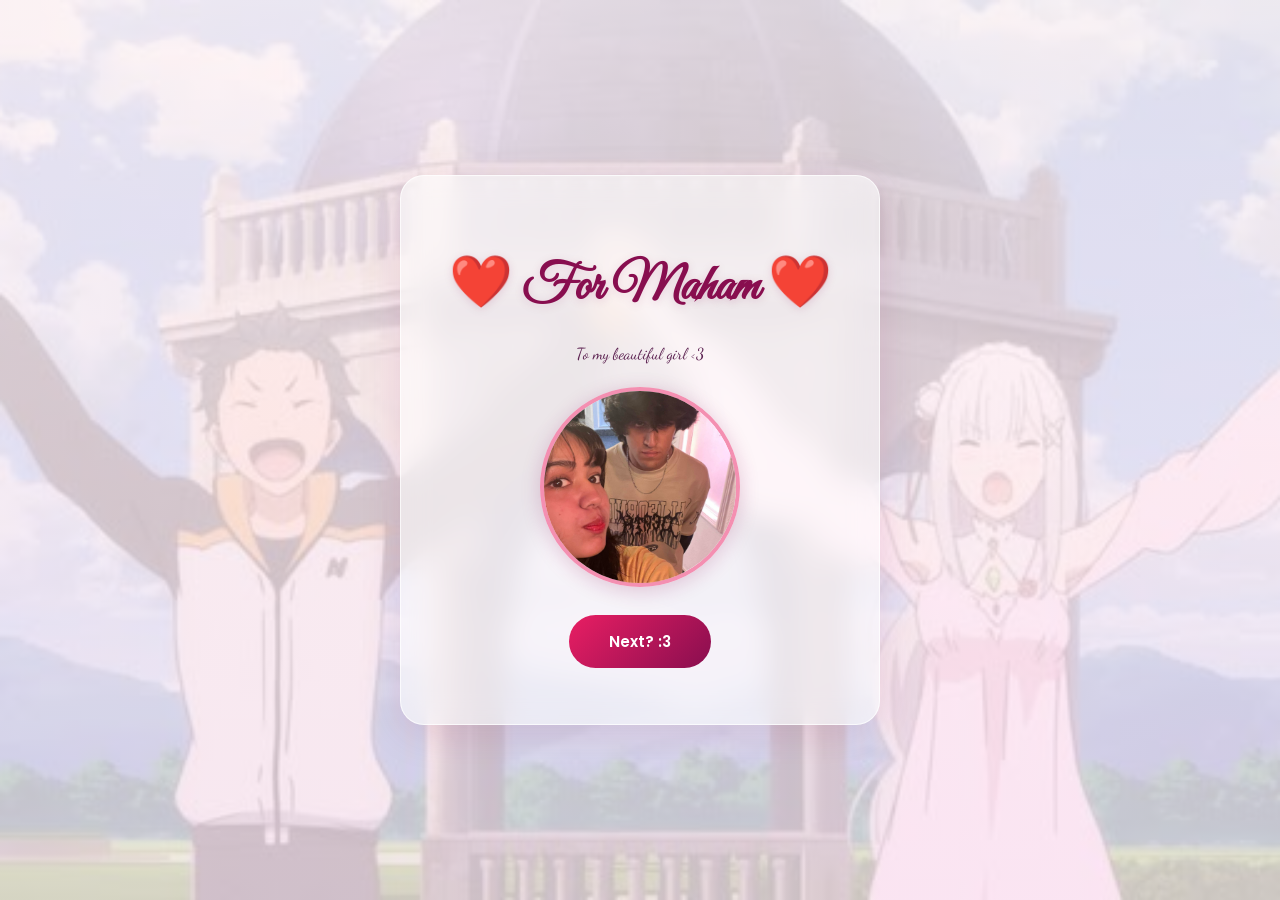
<file: index.html>
<!DOCTYPE html>
<html>
<head>
    <title>for my beautiful girlfriend</title>
    <link rel="stylesheet" href="style.css">
</head>
<body>

<div class="hero">

    <div class="glass">

        <h1>❤️ For Maham ❤️</h1>

        <p class="quote">
            To my beautiful girl <3
        </p>

        <!-- IMAGE CARD (FIXED STRUCTURE) -->
        <div class="index-photo">
            <img src="images/pic1.jpg" alt="Maham">
        </div>

        <a href="page2.html" class="btn">
            Next? :3
        </a>

    </div>

</div>

<script src="script.js"></script>

</body>
</html>
</file>
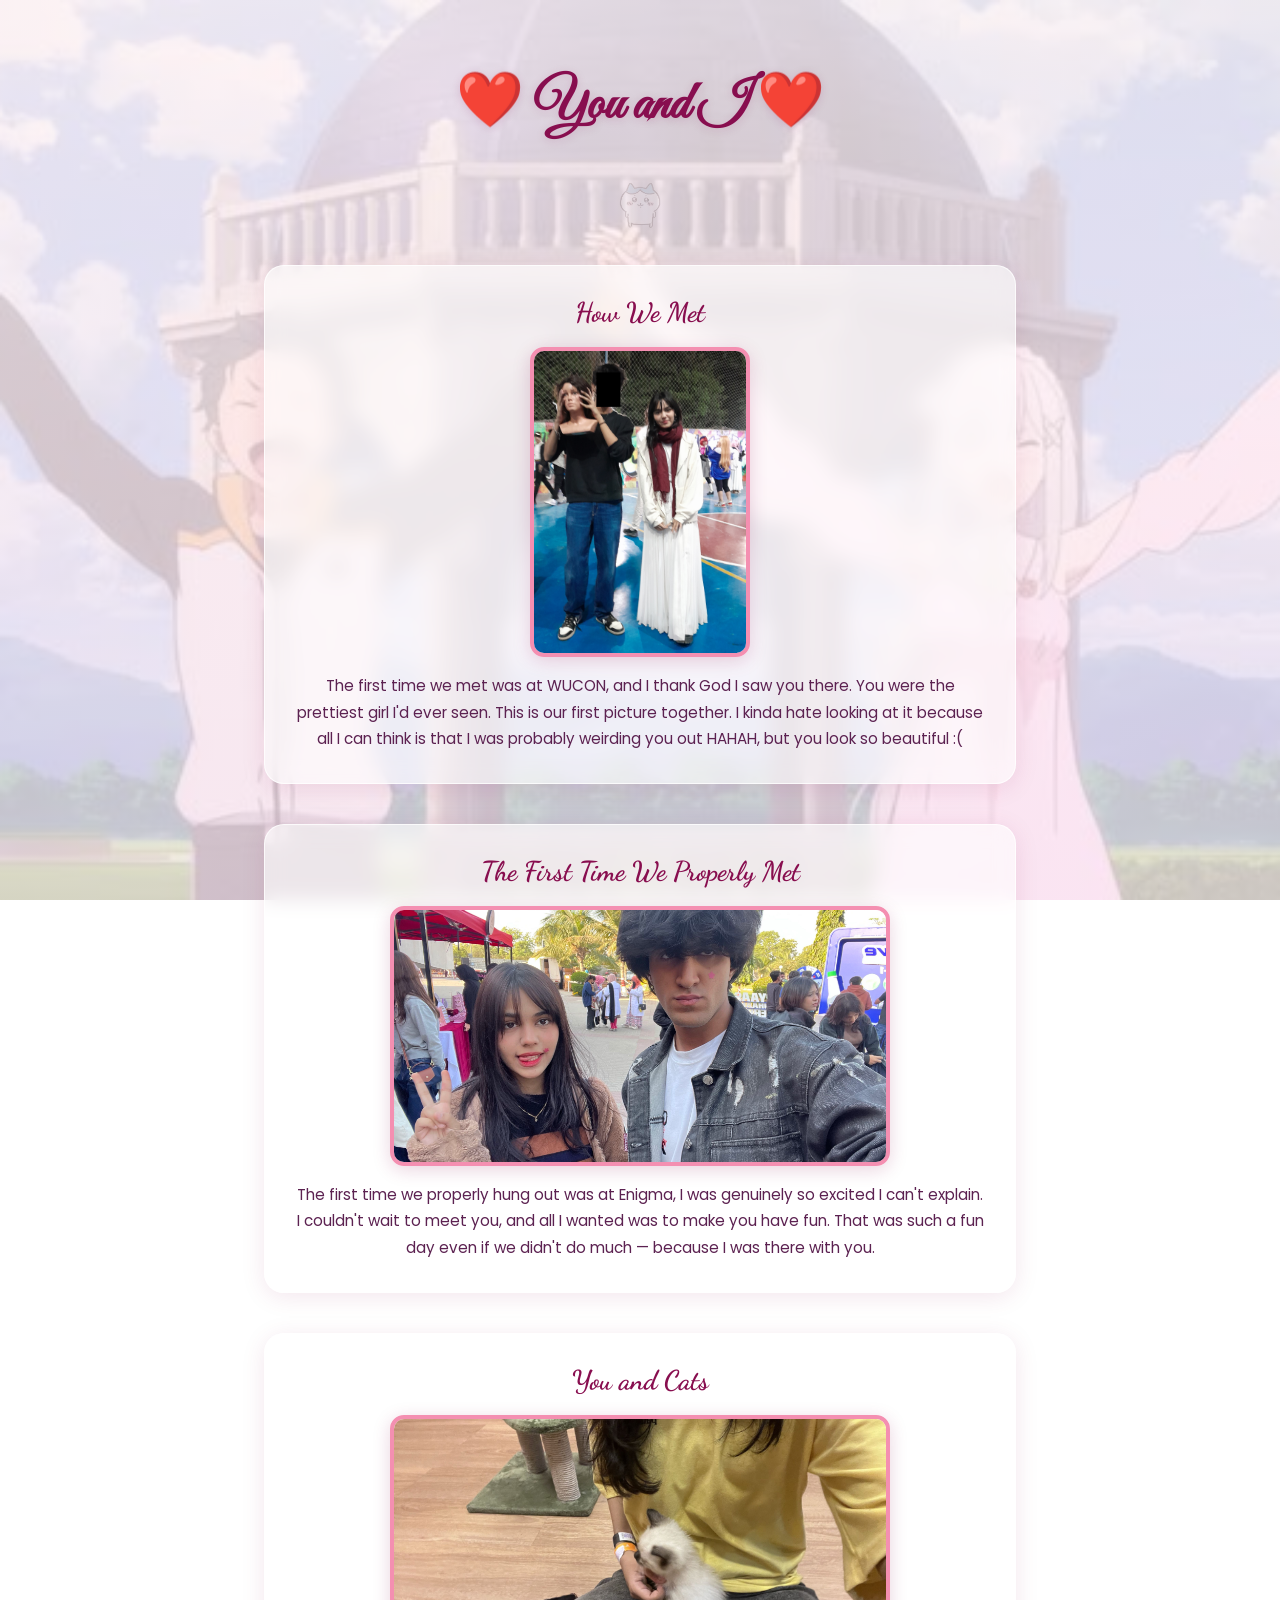
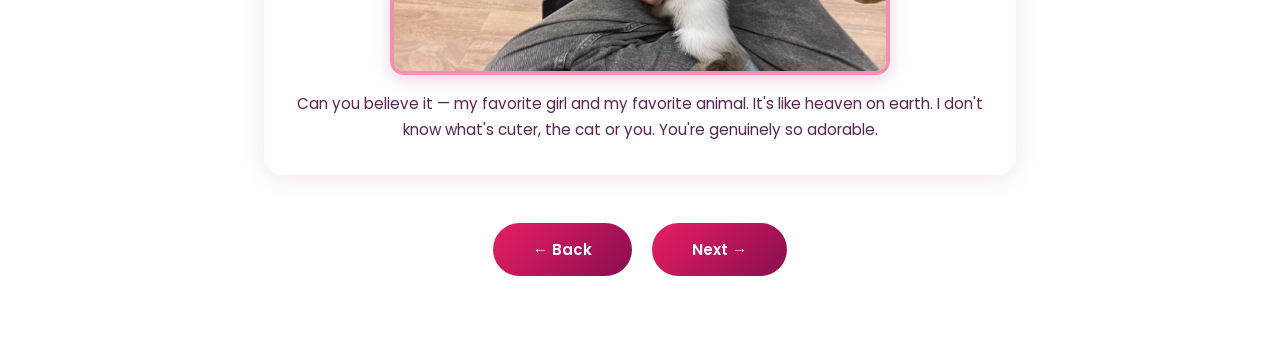
<file: page2.html>
<!DOCTYPE html>
<html>
<head>
    <title>You and I</title>
    <link rel="stylesheet" href="style.css">
</head>

<body>

<div class="container">

    <h1>❤️ You and I ❤️</h1>

    <a href="secret.html" class="secret-img">
        <img src="images/hachiware.png" alt="..." />
    </a>

    <div class="timeline">

        <!-- CARD 1 -->
        <div class="timeline-card">
            <h2>How We Met</h2>

            <div class="photo-frame portrait">
                <img src="images/us.jpg" alt="Our first picture together">
            </div>

            <p>
                The first time we met was at WUCON, and I thank God I saw you there. You were the prettiest girl I'd ever seen. This is our first picture together. I kinda hate looking at it because all I can think is that I was probably weirding you out HAHAH, but you look so beautiful :(
            </p>
        </div>

        <!-- CARD 2 -->
        <div class="timeline-card">
            <h2>The First Time We Properly Met</h2>

            <div class="photo-frame landscape">
                <img src="images/uss.jpg" alt="Our second picture together">
            </div>

            <p>
                The first time we properly hung out was at Enigma, I was genuinely so excited I can't explain. I couldn't wait to meet you, and all I wanted was to make you have fun. That was such a fun day even if we didn't do much — because I was there with you.
            </p>
        </div>

        <!-- CARD 3 -->
        <div class="timeline-card">
            <h2>You and Cats</h2>

            <div class="photo-frame landscape">
                <img src="images/cat.jpg" alt="You and a cat">
            </div>

            <p>
                Can you believe it — my favorite girl and my favorite animal. It's like heaven on earth. I don't know what's cuter, the cat or you. You're genuinely so adorable.
            </p>
        </div>

    </div>

    <a href="index.html" class="btn">← Back</a>
    <a href="page3.html" class="btn">Next →</a>

</div>

</body>
</html>
</file>
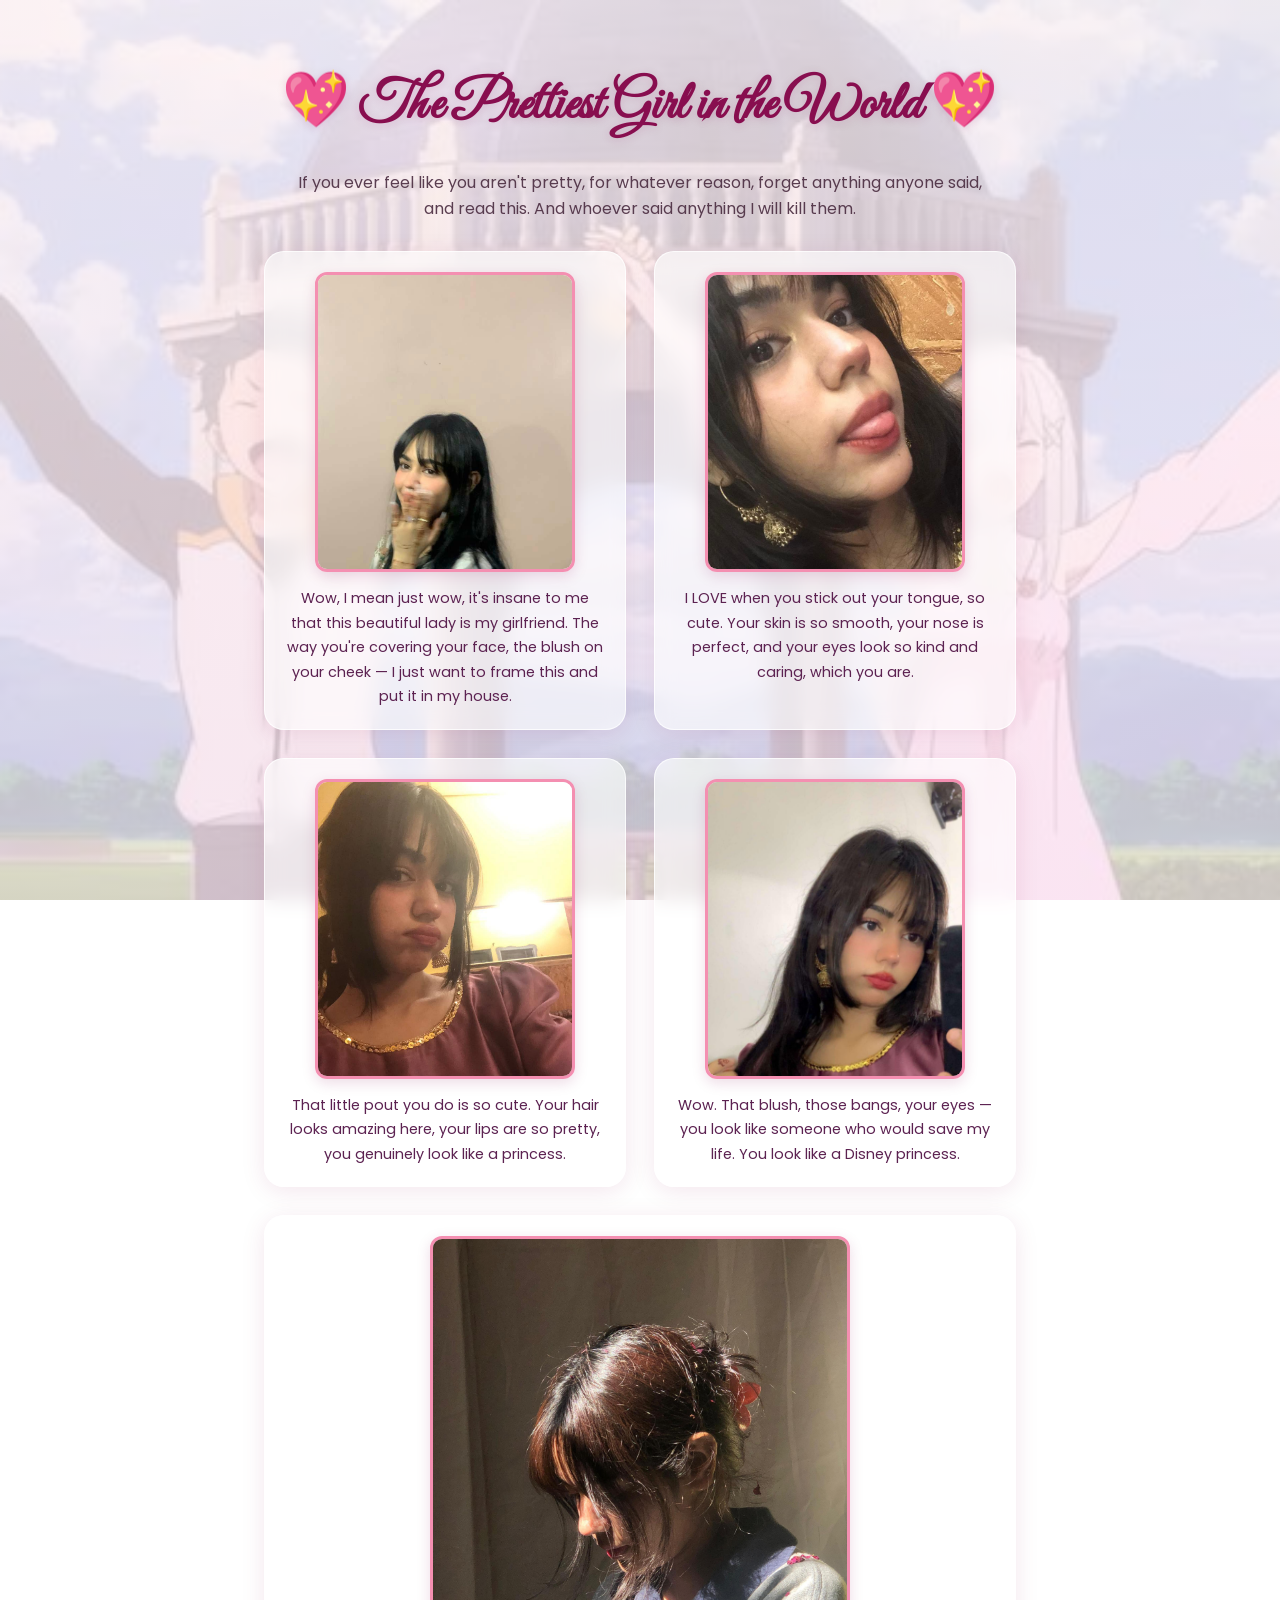
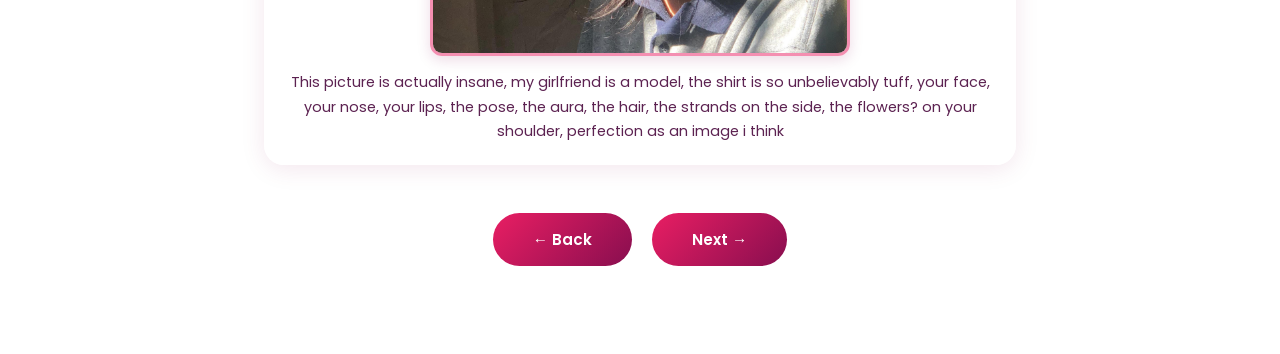
<file: page3.html>
<!DOCTYPE html>
<html>
<head>
<title>Gallery</title>
<link rel="stylesheet" href="style.css">
</head>
<body>

<div class="container">

    <h1>
        💖 The Prettiest Girl in the World 💖
    </h1>

    <p style="
        text-align:center;
        max-width:700px;
        margin:10px auto 30px auto;
        line-height:1.6;
        opacity:0.9;
    ">
        If you ever feel like you aren't pretty, for whatever reason, forget anything anyone said, and read this. And whoever said anything I will kill them.
    </p>

    <div class="gallery">

        <div class="memory-card">
            <img src="images/1.jpg" class="story-photo" alt="Photo 1">
            <p>
                Wow, I mean just wow, it's insane to me that this beautiful lady is my girlfriend. The way you're covering your face, the blush on your cheek — I just want to frame this and put it in my house.
            </p>
        </div>

        <div class="memory-card">
            <img src="images/2.jpg" class="story-photo" alt="Photo 2">
            <p>
                I LOVE when you stick out your tongue, so cute. Your skin is so smooth, your nose is perfect, and your eyes look so kind and caring, which you are.
            </p>
        </div>

        <div class="memory-card">
            <img src="images/3.jpg" class="story-photo" alt="Photo 3">
            <p>
                That little pout you do is so cute. Your hair looks amazing here, your lips are so pretty, you genuinely look like a princess.
            </p>
        </div>

        <div class="memory-card">
            <img src="images/4.jpg" class="story-photo" alt="Photo 4">
            <p>
                Wow. That blush, those bangs, your eyes — you look like someone who would save my life. You look like a Disney princess.
            </p>
        </div>

        <div class="memory-card center-card">
    <img src="images/5.jpg" class="story-photo" alt="Photo 5">
    <p>
        This picture is actually insane, my girlfriend is a model, the shirt is so unbelievably tuff, your face, your nose, your lips, the pose, the aura, the hair, the strands on the side, the flowers? on your shoulder, perfection as an image i think
    </p>
</div>

    </div>

    <a href="page2.html" class="btn">← Back</a>
    <a href="page4.html" class="btn">Next →</a>

</div>

<script src="script.js"></script>

</body>
</html>
</file>
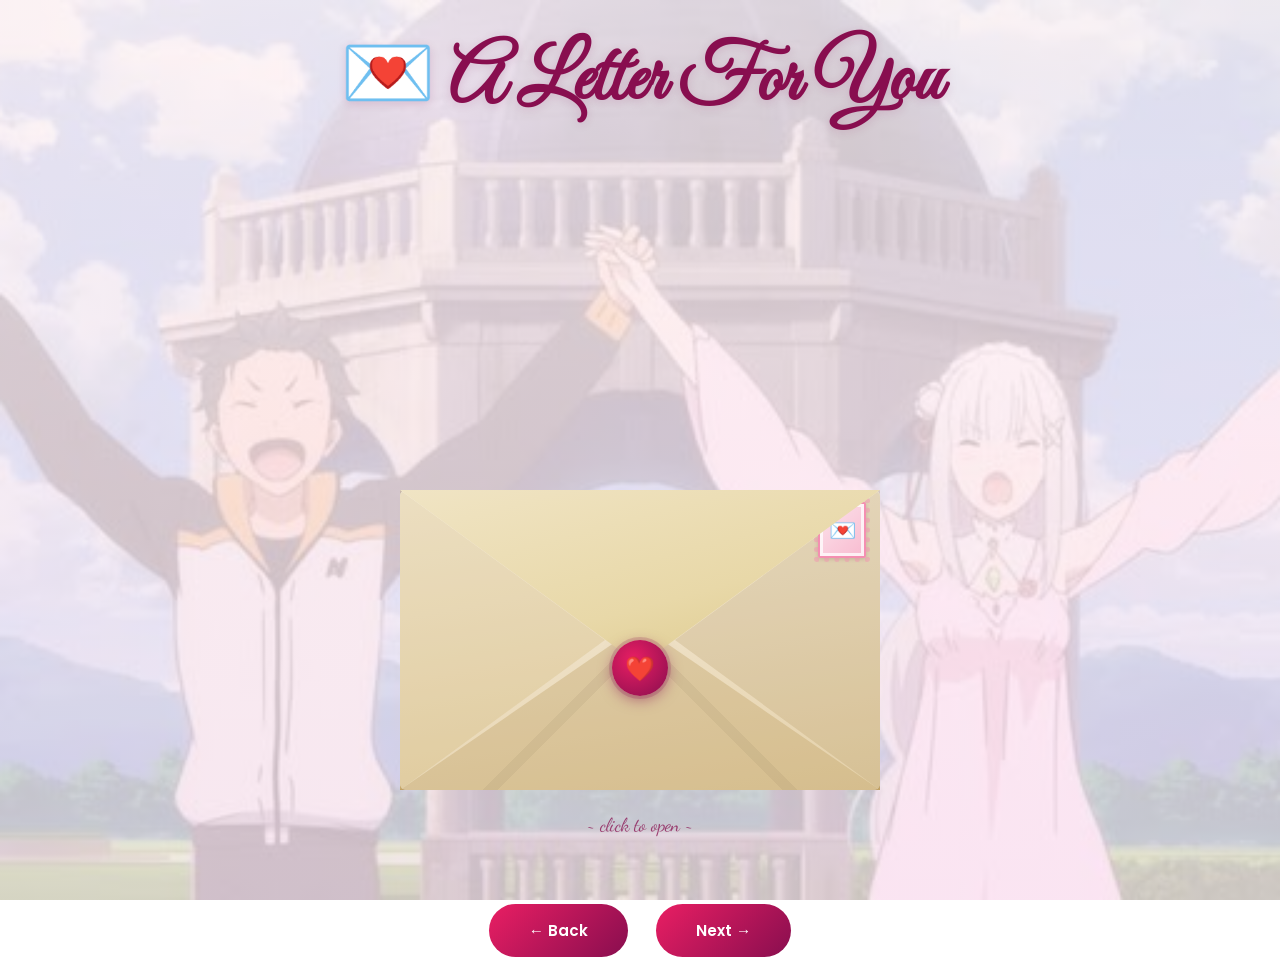
<file: page4.html>
<!DOCTYPE html>
<html>
<head>
<title>Love Letter</title>
<link rel="stylesheet" href="style.css">
</head>
<body>

<h1>💌 A Letter For You</h1>

<div class="scene">
  <div class="env-outer" id="env">

    <div class="letter" id="letter">
      <div class="letter-content">
        <div class="salutation">Maham Ali,</div>
        <img src="images/kiss.jpg" alt="Special Photo" class="letter-photo">
        <div class="body">
          you are the kindest and warmest soul i've ever met.
          Any bad day on which I talk to you becomes the best day
          of my life. You are my other half — so generous, so kind,
          so amazing, so cool. I admire the music you listen to,
          the clothes you wear, the way you carry yourself,
          and the way you handle daily life.
          I promise to make you happy every single day.
        </div>
        <div class="sign">with love 💕</div>
      </div>
    </div>

    <div class="env-body">
      <div class="env-left"></div>
      <div class="env-right"></div>
      <div class="env-bottom"></div>
      <div class="stamp">💌</div>
    </div>

    <div class="flap">
      <div class="flap-face flap-front"></div>
      <div class="flap-face flap-back"></div>
    </div>

    <div class="seal">❤️</div>

  </div>

  <div class="hint" id="hint">~ click to open ~</div>
</div>

<div class="nav">
  <a href="page3.html" class="btn">← Back</a>
  <a href="page5.html" class="btn">Next →</a>
</div>

<script src="script.js"></script>
</body>
</html>
</file>
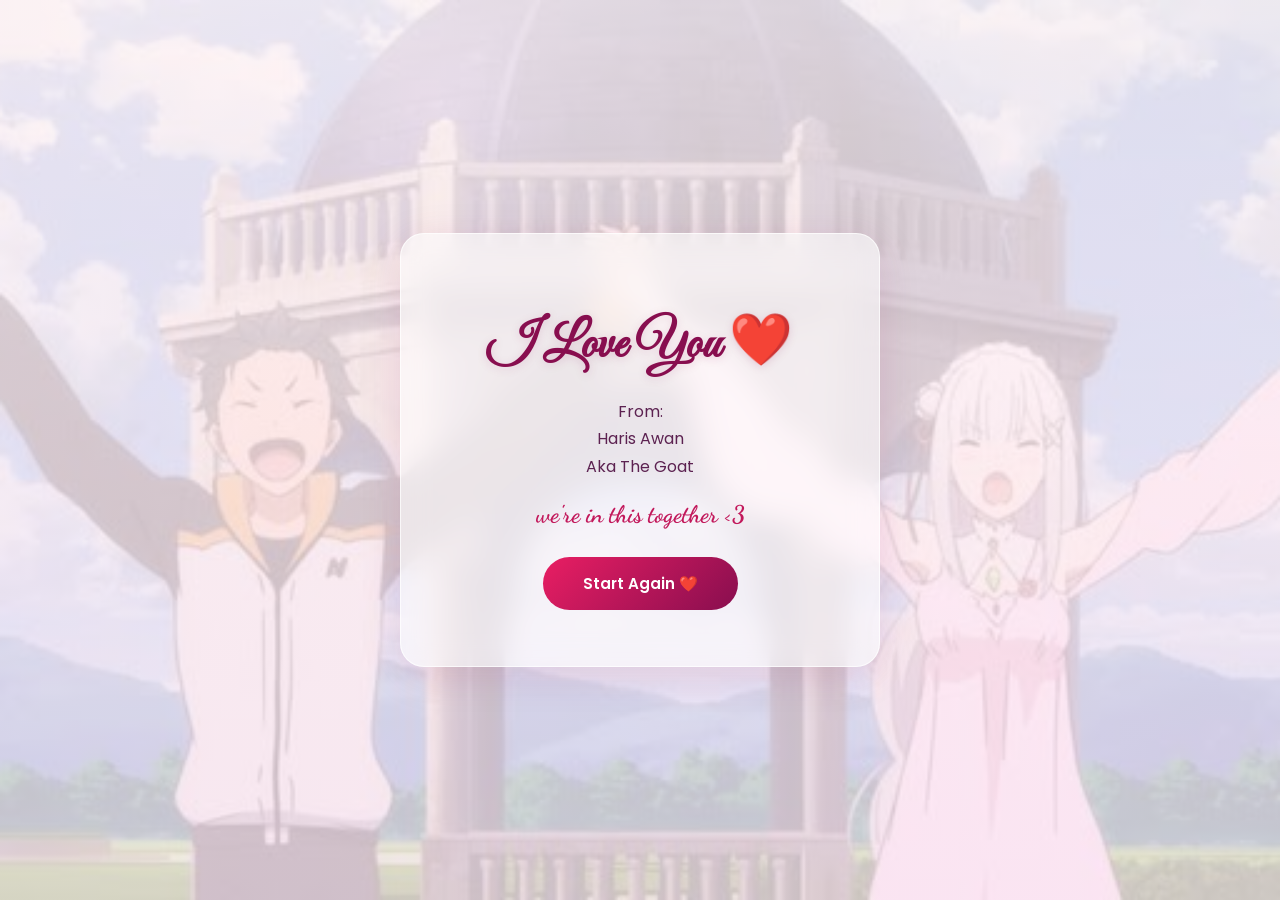
<file: page5.html>
<!DOCTYPE html>
<html>
<head>
<title>Forever ❤️</title>
<link rel="stylesheet" href="style.css">
</head>
<body>

<div class="hero">

<div class="glass">

<h1>I Love You ❤️</h1>

<p>
From:<br>
Haris Awan<br>
Aka The Goat
</p>

<h2>we're in this together &lt;3</h2>

<a href="index.html" class="btn">
Start Again ❤️
</a>

</div>

</div>

<script src="script.js"></script>

</body>
</html>
</file>
<file: style.css>
@import url('https://fonts.googleapis.com/css2?family=Great+Vibes&family=Dancing+Script:wght@500;700&family=Poppins:wght@400;600&display=swap');

* { margin: 0; padding: 0; box-sizing: border-box; }

body {
  min-height: 100vh;
  overflow-x: hidden;
  font-family: 'Poppins', sans-serif;
  color: #4a2c40;
  background:
    linear-gradient(rgba(255,241,242,0.78), rgba(252,231,243,0.78)),
    url("images/Subaru.jpeg");
  background-size: cover;
  background-position: center;
  background-attachment: fixed;
}

/* ── HERO (index + page5) ── */
.hero {
  min-height: 100vh;
  display: flex;
  align-items: center;
  justify-content: center;
}

.glass {
  background: rgba(255, 255, 255, 0.55);
  backdrop-filter: blur(14px);
  border: 1.5px solid rgba(255,255,255,0.7);
  border-radius: 24px;
  padding: 48px 52px;
  max-width: 480px;
  width: 90%;
  text-align: center;
  box-shadow: 0 8px 40px rgba(136,14,79,0.13);
  display: flex;
  flex-direction: column;
  align-items: center;
  gap: 20px;
  transition: transform 0.3s ease, box-shadow 0.3s ease;
}

.glass:hover {
  transform: translateY(-6px);
  box-shadow: 0 12px 40px rgba(136,14,79,0.22), 0 0 30px rgba(233,30,99,0.12);
}

.glass h1 {
  font-family: 'Great Vibes', cursive;
  font-size: 3.2rem;
  color: #880e4f;
  text-shadow: 0 2px 10px rgba(136,14,79,0.15);
  white-space: nowrap;
}

.glass h2 {
  font-family: 'Dancing Script', cursive;
  font-size: 1.5rem;
  color: #c2185b;
}

.glass p {
  font-size: 1rem;
  line-height: 1.7;
  color: #5c2251;
}

.quote {
  font-family: 'Dancing Script', cursive;
  font-size: 1.3rem;
  color: #880e4f;
}

/* index center photo */
.index-photo {
  width: 200px;
  height: 200px;
  border-radius: 50%;
  overflow: hidden;
  border: 4px solid #f48fb1;
  box-shadow: 0 4px 20px rgba(136,14,79,0.2);
}

.index-photo img {
  width: 100%;
  height: 100%;
  object-fit: cover;
}

/* ── CONTAINER (page2, page3) ── */
.container {
  max-width: 800px;
  margin: 0 auto;
  padding: 40px 24px 80px;
  text-align: center;
}

.container h1 {
  font-family: 'Great Vibes', cursive;
  font-size: 3.4rem;
  color: #880e4f;
  margin-bottom: 30px;
  text-shadow: 0 2px 10px rgba(136,14,79,0.15);
}

/* ── TIMELINE (page2) ── */
.timeline {
  display: flex;
  flex-direction: column;
  gap: 40px;
  margin-bottom: 40px;
}

.timeline-card {
  background: rgba(255,255,255,0.6);
  backdrop-filter: blur(10px);
  border: 1.5px solid rgba(255,255,255,0.75);
  border-radius: 20px;
  padding: 30px;
  box-shadow: 0 4px 24px rgba(136,14,79,0.1);
  text-align: center;
  transition: transform 0.3s ease, box-shadow 0.3s ease;
}

.timeline-card:hover {
  transform: translateY(-6px);
  box-shadow: 0 12px 40px rgba(136,14,79,0.22), 0 0 30px rgba(233,30,99,0.12);
}

.timeline-card h2 {
  font-family: 'Dancing Script', cursive;
  font-size: 1.7rem;
  color: #880e4f;
  margin-bottom: 18px;
}

.timeline-card p {
  font-size: 0.95rem;
  line-height: 1.75;
  color: #5c2251;
  margin-top: 16px;
}

/* portrait frame — tall images (us.jpg) */
.photo-frame.portrait {
  width: 220px;
  height: 310px;
  margin: 0 auto;
  border-radius: 14px;
  overflow: hidden;
  border: 4px solid #f48fb1;
  box-shadow: 0 4px 18px rgba(136,14,79,0.18);
}

/* landscape frame — wide images (uss.jpg, cat.jpg) */
.photo-frame.landscape {
  width: 100%;
  max-width: 500px;
  height: 260px;
  margin: 0 auto;
  border-radius: 14px;
  overflow: hidden;
  border: 4px solid #f48fb1;
  box-shadow: 0 4px 18px rgba(136,14,79,0.18);
}

.photo-frame img {
  width: 100%;
  height: 100%;
  object-fit: cover;
}

/* secret hachiware link */
.secret-img {
  display: block;
  margin: 0 auto 28px;
  width: 60px;
  opacity: 0.15;
  transition: opacity 0.3s;
}
.secret-img:hover { opacity: 0.5; }
.secret-img img { width: 100%; }

/* ── GALLERY (page3) ── */
.gallery {
  display: grid;
  grid-template-columns: repeat(2, 1fr);
  gap: 28px;
  margin-bottom: 40px;
}

.memory-card {
  background: rgba(255,255,255,0.6);
  backdrop-filter: blur(10px);
  border: 1.5px solid rgba(255,255,255,0.75);
  border-radius: 20px;
  padding: 20px;
  box-shadow: 0 4px 24px rgba(136,14,79,0.1);
  text-align: center;
  display: flex;
  flex-direction: column;
  align-items: center;
  gap: 14px;
  transition: transform 0.3s ease, box-shadow 0.3s ease;
}

.memory-card:hover {
  transform: translateY(-6px);
  box-shadow: 0 12px 40px rgba(136,14,79,0.22), 0 0 30px rgba(233,30,99,0.12);
}

.center-card {
  grid-column: 1 / -1;
}

.story-photo {
  width: 100%;
  max-width: 260px;
  height: 300px;
  object-fit: cover;
  object-position: top;
  border-radius: 12px;
  border: 3px solid #f48fb1;
  box-shadow: 0 4px 14px rgba(136,14,79,0.15);
  display: block;
  margin: 0 auto;
}

.center-card .story-photo {
  max-width: 420px;
  height: 420px;
}

.memory-card p {
  font-size: 0.9rem;
  line-height: 1.7;
  color: #5c2251;
}

/* ── SHARED H1 (page4) ── */
h1 {
  font-family: 'Great Vibes', cursive;
  font-size: 4.8rem;
  color: #880e4f;
  text-align: center;
  margin: 28px 0 0;
  text-shadow: 0 2px 10px rgba(136,14,79,0.15);
}

/* ── BUTTONS ── */
.btn {
  display: inline-block;
  padding: 15px 40px;
  margin: 8px;
  background: linear-gradient(135deg, #e91e63, #880e4f);
  color: white;
  text-decoration: none;
  border-radius: 50px;
  font-weight: 600;
  font-size: 0.95rem;
  transition: transform 0.2s, box-shadow 0.2s;
}
.btn:hover {
  transform: translateY(-3px);
  box-shadow: 0 10px 24px rgba(136,14,79,0.35);
}

/* ── PAGE 4 ENVELOPE ── */
.scene {
  display: flex;
  flex-direction: column;
  align-items: center;
  margin-top: 360px;
  margin-bottom: 60px;
}

.env-outer {
  position: relative;
  width: 480px;
  height: 300px;
  cursor: pointer;
  overflow: hidden;
}

.letter {
  position: absolute;
  left: 30px;
  right: 30px;
  bottom: 0;
  height: 380px;
  z-index: 1;
  transform: translateY(calc(100% - 300px));
  transition: none;
  border-radius: 5px 5px 0 0;
  background: #fffdf7;
  box-shadow: 0 -2px 20px rgba(0,0,0,0.12);
  overflow: hidden;
}

.letter.animating {
  transition: transform 1s cubic-bezier(0.34, 1.1, 0.64, 1);
}

.letter::before {
  content: '';
  position: absolute;
  inset: 0;
  background-image: repeating-linear-gradient(
    transparent 0px, transparent 31px,
    #e8d5e8 31px, #e8d5e8 32px
  );
  background-position: 0 44px;
  pointer-events: none;
}

.letter::after {
  content: '';
  position: absolute;
  top: 0; bottom: 0; left: 52px;
  width: 1.5px;
  background: rgba(233,30,99,0.18);
  pointer-events: none;
}

.letter-content {
  position: absolute;
  inset: 0;
  padding: 18px 20px 20px 64px;
  font-family: 'Dancing Script', cursive;
  font-size: 16.5px;
  line-height: 2;
  color: #4a1942;
  display: flex;
  flex-direction: column;
  gap: 8px;
}

.letter-content .salutation {
  font-size: 22px;
  font-weight: 700;
  color: #880e4f;
  line-height: 1.4;
}

.letter-content .body {
  font-size: 16px;
  line-height: 2;
  color: #5c2251;
}

.letter-content .sign {
  font-size: 18px;
  font-weight: 700;
  color: #880e4f;
  margin-top: 4px;
}

.letter-photo {
  width: 110px;
  height: 95px;
  border-radius: 8px;
  border: 3px solid #f48fb1;
  object-fit: cover;
  align-self: center;
  box-shadow: 0 4px 12px rgba(136,14,79,0.2);
}

.env-body {
  position: absolute;
  inset: 0;
  z-index: 2;
  border-radius: 6px;
  background: linear-gradient(170deg, #f7efe0 0%, #eee0c5 50%, #e4d0a8 100%);
  box-shadow:
    0 4px 0 #c8a96e,
    0 8px 0 #b8944e,
    0 12px 40px rgba(0,0,0,0.25),
    0 30px 70px rgba(0,0,0,0.12),
    inset 0 1px 0 rgba(255,255,255,0.6);
}

.env-body::before {
  content: '';
  position: absolute;
  inset: 0;
  border-radius: 6px;
  background:
    linear-gradient(135deg, transparent 49%, rgba(0,0,0,0.055) 49%, rgba(0,0,0,0.055) 51%, transparent 51%),
    linear-gradient(225deg, transparent 49%, rgba(0,0,0,0.055) 49%, rgba(0,0,0,0.055) 51%, transparent 51%);
  pointer-events: none;
}

.env-left {
  position: absolute;
  top: 0; left: 0; bottom: 0;
  width: 0; height: 0;
  border-top: 150px solid transparent;
  border-bottom: 150px solid transparent;
  border-left: 205px solid rgba(200,170,100,0.25);
  z-index: 1;
}
.env-right {
  position: absolute;
  top: 0; right: 0; bottom: 0;
  width: 0; height: 0;
  border-top: 150px solid transparent;
  border-bottom: 150px solid transparent;
  border-right: 205px solid rgba(160,130,70,0.2);
  z-index: 1;
}
.env-bottom {
  position: absolute;
  bottom: 0; left: 0;
  width: 0; height: 0;
  border-left: 240px solid transparent;
  border-right: 240px solid transparent;
  border-bottom: 165px solid rgba(180,145,80,0.3);
  z-index: 1;
}

.stamp {
  position: absolute;
  top: 12px; right: 14px;
  width: 48px; height: 56px;
  background: linear-gradient(135deg, #fce4ec, #f8bbd0);
  border: 2.5px solid #f48fb1;
  border-radius: 2px;
  display: flex;
  align-items: center;
  justify-content: center;
  font-size: 22px;
  z-index: 3;
  box-shadow: inset 0 0 0 3px rgba(255,255,255,0.75), 0 1px 4px rgba(0,0,0,0.15);
}
.stamp::before {
  content: '';
  position: absolute;
  inset: -6px;
  border: 5px dotted rgba(244,143,177,0.45);
  border-radius: 3px;
}

.flap {
  position: absolute;
  top: 0; left: 0;
  width: 100%;
  height: 175px;
  z-index: 4;
  transform-origin: top center;
  transition: transform 0.7s cubic-bezier(0.4, 0, 0.2, 1), opacity 0.7s ease;
}

.flap-face {
  position: absolute;
  inset: 0;
  clip-path: polygon(0 0, 100% 0, 50% 100%);
}

.flap-front {
  background: linear-gradient(165deg, #f0e4c4 0%, #e8d8a8 60%, #dcc888 100%);
}

.flap-back { display: none; }

.seal {
  position: absolute;
  top: 150px;
  left: 50%;
  transform: translateX(-50%);
  width: 56px; height: 56px;
  background: radial-gradient(circle at 38% 35%, #e91e63, #880e4f);
  border-radius: 50%;
  display: flex;
  align-items: center;
  justify-content: center;
  font-size: 24px;
  z-index: 5;
  box-shadow: 0 4px 14px rgba(136,14,79,0.5), 0 0 0 3px rgba(136,14,79,0.18);
  transition: transform 0.35s ease, opacity 0.3s ease;
}

.env-outer.open .flap {
  transform: scaleY(0);
  opacity: 0;
}

.env-outer.open .seal {
  transform: translateX(-50%) scale(0.2) translateY(-30px) rotate(25deg);
  opacity: 0;
}

@keyframes shake {
  0%,100% { transform: rotate(0); }
  20% { transform: rotate(-1.8deg) translateX(-5px); }
  40% { transform: rotate(1.8deg) translateX(5px); }
  60% { transform: rotate(-1deg) translateX(-3px); }
  80% { transform: rotate(1deg) translateX(3px); }
}
.env-outer.shaking { animation: shake 0.45s ease; }

.hint {
  margin-top: 24px;
  font-family: 'Dancing Script', cursive;
  font-size: 19px;
  color: #880e4f;
  opacity: 0.75;
  transition: opacity 0.4s;
  user-select: none;
}

.nav {
  margin-top: 40px;
  text-align: center;
  display: flex;
  justify-content: center;
  gap: 12px;
}

/* ── SCROLLBAR ── */
::-webkit-scrollbar { width: 10px; }
::-webkit-scrollbar-track { background: #fce4ec; }
::-webkit-scrollbar-thumb {
  background: linear-gradient(180deg, #f48fb1, #880e4f);
  border-radius: 10px;
  border: 2px solid #fce4ec;
}

/* ── MOBILE RESPONSIVE ── */
@media (max-width: 600px) {

  /* GLASS CARD (index + page5) */
  .glass {
    padding: 32px 24px;
    max-width: 95%;
  }
  .glass h1 {
    font-size: 2.4rem;
    white-space: normal;
  }
  .glass h2 {
    font-size: 1.2rem;
  }

  /* INDEX PHOTO */
  .index-photo {
    width: 160px;
    height: 160px;
  }

  /* CONTAINER (page2, page3) */
  .container {
    padding: 28px 16px 60px;
  }
  .container h1 {
    font-size: 2.4rem;
    margin-bottom: 20px;
  }

  /* TIMELINE CARDS (page2) */
  .timeline-card h2 {
    font-size: 1.4rem;
  }
  .photo-frame.portrait {
    width: 180px;
    height: 250px;
  }
  .photo-frame.landscape {
    height: 200px;
  }

  /* GALLERY (page3) */
  .gallery {
    grid-template-columns: 1fr;
    gap: 20px;
  }
  .center-card {
    grid-column: 1;
  }
  .story-photo {
    max-width: 100%;
    height: 260px;
  }
  .center-card .story-photo {
    max-width: 100%;
    height: 300px;
  }

  /* PAGE 4 ENVELOPE */
  h1 {
    font-size: 3rem;
    margin: 20px 16px 0;
  }
  .scene {
    margin-top: 260px;
    margin-bottom: 40px;
    padding: 0 16px;
  }
  .env-outer {
    width: 320px;
    height: 200px;
  }
  .letter {
    left: 20px;
    right: 20px;
    height: 320px;
    transform: translateY(calc(100% - 200px));
  }
  .env-left {
    border-top-width: 100px;
    border-bottom-width: 100px;
    border-left-width: 136px;
  }
  .env-right {
    border-top-width: 100px;
    border-bottom-width: 100px;
    border-right-width: 136px;
  }
  .env-bottom {
    border-left-width: 160px;
    border-right-width: 160px;
    border-bottom-width: 110px;
  }
  .flap {
    height: 116px;
  }
  .seal {
    top: 100px;
    width: 44px;
    height: 44px;
    font-size: 20px;
  }
  .letter-content {
    padding: 14px 14px 14px 20px;
    font-size: 14px;
    line-height: 1.8;
  }
  .letter-content .salutation {
    font-size: 18px;
  }
  .letter-content .body {
    font-size: 13.5px;
  }
  .letter::after { display: none; }
  .letter::before { background-position: 0 36px; }
  .letter-photo {
    width: 90px;
    height: 76px;
  }
  .nav {
    flex-direction: column;
    align-items: center;
    gap: 10px;
    margin-top: 24px;
  }

  /* BUTTONS */
  .btn {
    padding: 13px 30px;
    font-size: 0.9rem;
  }

  /* SECRET PAGE */
  .secret-container {
    padding: 24px 16px;
  }
  .secret-title {
    font-size: 2.2rem;
  }
  .secret-grid {
    grid-template-columns: repeat(2, 1fr);
    gap: 12px;
  }
  .secret-box {
    height: 130px;
  }
}
</file>
